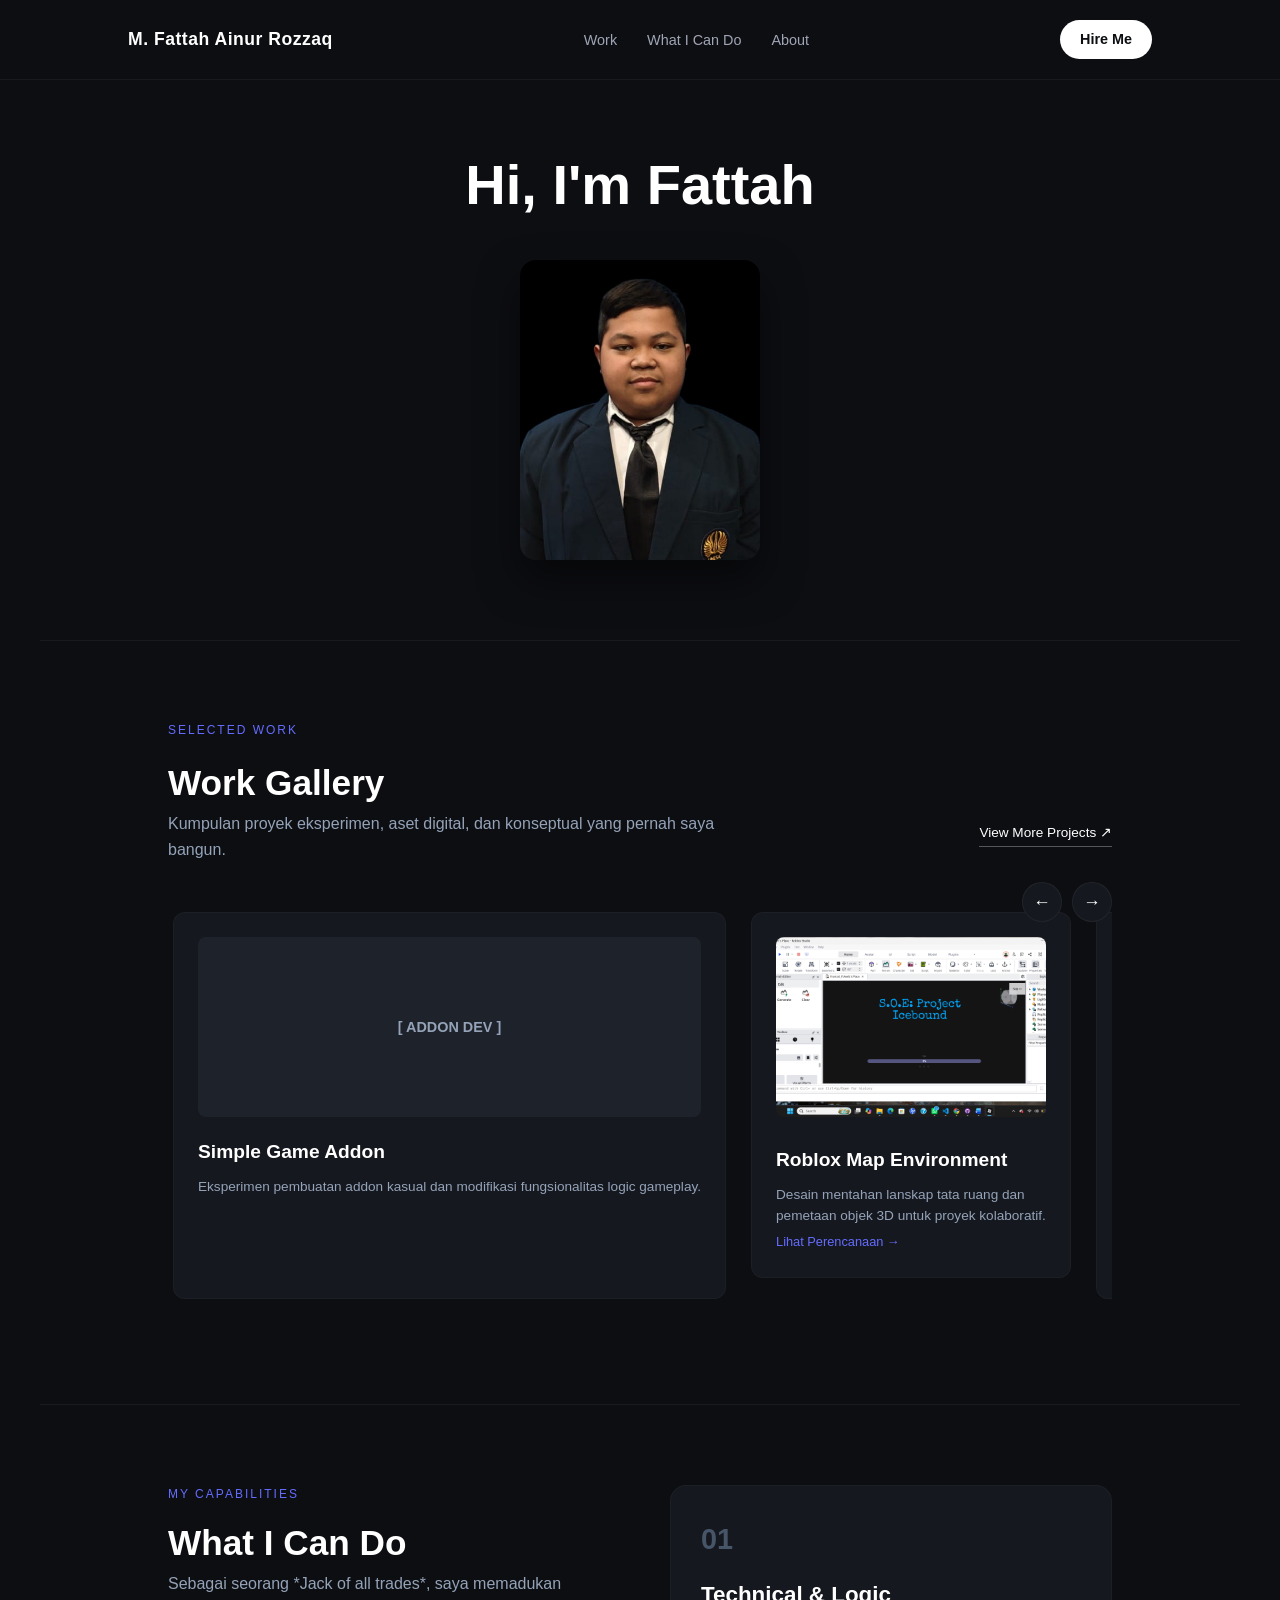
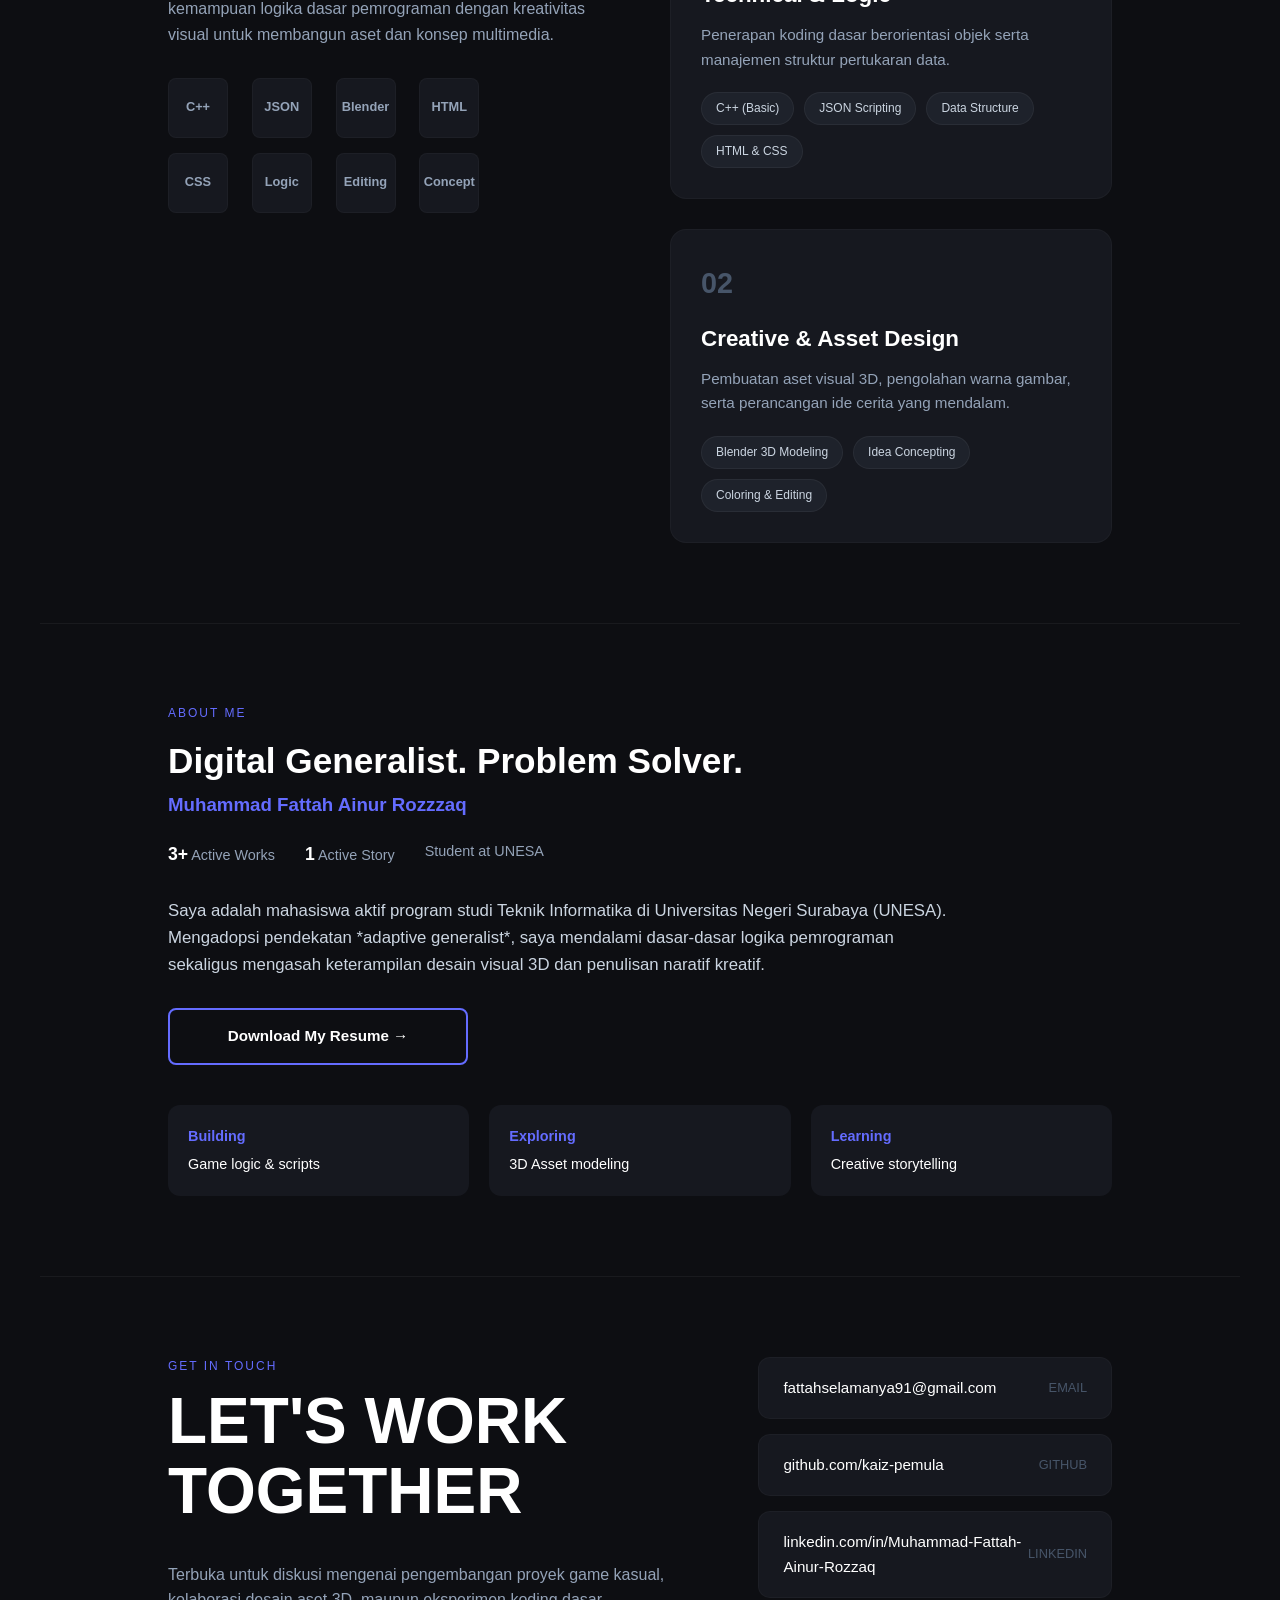
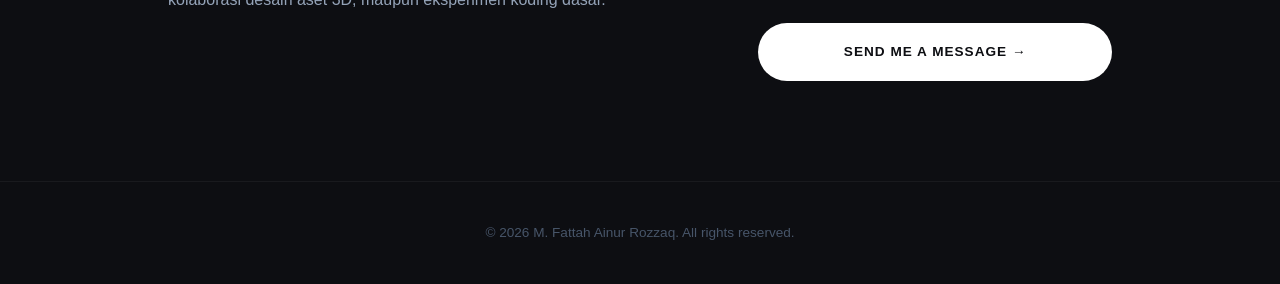
<file: index.html>
<!DOCTYPE html>
<html lang="en">
<head>
    <meta charset="UTF-8">
    <meta name="viewport" content="width=device-width, initial-scale=1.0">
    <title>Portofolio - M. Fattah Ainur Rozzaq</title>
    <link rel="stylesheet" href="style.css">
</head>
<body>
    <nav>
        <div class="logo">M. Fattah Ainur Rozzaq</div>
        <ul>
            <li><a href="#work">Work</a></li>
            <li><a href="#skills">What I Can Do</a></li>
            <li><a href="#about">About</a></li>
        </ul>
        <a href="#contact" class="btn-hire">Hire Me</a>
    </nav>

    <header class="hero">
        <h1>Hi, I'm Fattah</h1>
        <img src="M.Fattah Ainur R..jpeg" alt="Foto Profil">
    </header>

   <!-- WORK GALLERY (MENGARAH KE HALAMAN BARU) -->
    <section id="work" class="work-section">
        <span class="section-tag">Selected Work</span>
        
        <div class="work-header">
            <div>
                <h2 class="section-title">Work Gallery</h2>
                <p class="section-desc">Kumpulan proyek eksperimen, aset digital, dan konseptual yang pernah saya bangun.</p>
            </div>
            <a href="#" class="view-more">View More Projects &#8599;</a>
        </div>
        
        <div class="slider-wrapper">
            <div class="slider-nav">
                <a href="#proyek-1" class="nav-arrow">&#8592;</a>
                <a href="#proyek-3" class="nav-arrow">&#8594;</a>
            </div>
            
            <div class="gallery-grid">
                <!-- Proyek 1 -->
                <div class="card" id="proyek-1">
                    <div class="project-img-placeholder">[ ADDON DEV ]</div>
                    <h3>Simple Game Addon</h3>
                    <p>Eksperimen pembuatan addon kasual dan modifikasi fungsionalitas logic gameplay.</p>
                </div>
                
                <a href="projectrbx.html" class="card-link">
                    <div class="card">
                        <img src="Projectrbx.png" alt="projectrbx" class="card-img-cover">
                        <h3>Roblox Map Environment</h3>
                        <p>Desain mentahan lanskap tata ruang dan pemetaan objek 3D untuk proyek kolaboratif. <span style="color:#646cff; display:block; margin-top:5px; font-size:0.8rem;">Lihat Perencanaan &rarr;</span></p>
                    </div>
                </a>
                
                <a href="LN.html" class="card-link">
                    <div class="card" id="proyek-3">
                        <img src="LNproject.jpeg" alt="LNproject" class="card-img-cover">
                        <h3>Light Novel Project - Ch. 1</h3>
                        <p>Penyusunan naskah awal dan visualisasi konsep cerita bergenre dark fantasy metafiksi. <span style="color:#646cff; display:block; margin-top:5px; font-size:0.8rem;">Baca Sinopsis &rarr;</span></p>
                    </div>
                </a>
            </div>
        </div>
    </section>

    <section id="skills" class="skills-section">
        <div class="skills-container">
            <div class="skills-left">
                <span class="section-tag">My Capabilities</span>
                <h2 class="section-title">What I Can Do</h2>
                <p class="section-desc">Sebagai seorang *Jack of all trades*, saya memadukan kemampuan logika dasar pemrograman dengan kreativitas visual untuk membangun aset dan konsep multimedia.</p>
                
                <div class="tech-icons">
                    <div class="icon-box">C++</div>
                    <div class="icon-box">JSON</div>
                    <div class="icon-box">Blender</div>
                    <div class="icon-box">HTML</div>
                    <div class="icon-box">CSS</div>
                    <div class="icon-box">Logic</div>
                    <div class="icon-box">Editing</div>
                    <div class="icon-box">Concept</div>
                </div>
            </div>
            
            <div class="skills-right">
                <!-- Skill Teknis -->
                <div class="skill-item">
                    <div class="skill-number">01</div>
                    <h3>Technical & Logic</h3>
                    <p>Penerapan koding dasar berorientasi objek serta manajemen struktur pertukaran data.</p>
                    <div class="tags-container">
                        <span class="tag">C++ (Basic)</span>
                        <span class="tag">JSON Scripting</span>
                        <span class="tag">Data Structure</span>
                        <span class="tag">HTML & CSS</span>
                    </div>
                </div>
                
                <div class="skill-item">
                    <div class="skill-number">02</div>
                    <h3>Creative & Asset Design</h3>
                    <p>Pembuatan aset visual 3D, pengolahan warna gambar, serta perancangan ide cerita yang mendalam.</p>
                    <div class="tags-container">
                        <span class="tag">Blender 3D Modeling</span>
                        <span class="tag">Idea Concepting</span>
                        <span class="tag">Coloring & Editing</span>
                    </div>
                </div>
            </div>
        </div>
    </section>

    <section id="about" class="about-section">
        <span class="section-tag">About Me</span>
        <h2 class="section-title">Digital Generalist. Problem Solver.</h2>
        <h3 style="color: #646cff; margin-bottom: 10px;">Muhammad Fattah Ainur Rozzzaq</h3>
        
        <div class="about-meta">
            <div><strong>3+</strong> Active Works</div>
            <div><strong>1</strong> Active Story</div>
            <div>Student at UNESA</div>
        </div>
        
        <p class="about-text">
            Saya adalah mahasiswa aktif program studi Teknik Informatika di Universitas Negeri Surabaya (UNESA). Mengadopsi pendekatan *adaptive generalist*, saya mendalami dasar-dasar logika pemrograman sekaligus mengasah keterampilan desain visual 3D dan penulisan naratif kreatif.
        </p>
        
        <div class="resume-btn-container">
            <a href="CV_Muhammad Fattah Ainur Rozzaq.pdf" download="CV_Muhammad Fattah Ainur Rozzaq" class="btn-block-resume">Download My Resume &rarr;</a>
        </div>
        
        <div class="focus-cards">
            <div class="focus-box">
                <span>Building</span>
                Game logic & scripts
            </div>
            <div class="focus-box">
                <span>Exploring</span>
                3D Asset modeling
            </div>
            <div class="focus-box">
                <span>Learning</span>
                Creative storytelling
            </div>
        </div>
    </section>

    <section id="contact" class="contact-section">
        <div class="contact-left">
            <span class="section-tag">Get In Touch</span>
            <h2>LET'S WORK<br>TOGETHER</h2>
            <p class="section-desc">Terbuka untuk diskusi mengenai pengembangan proyek game kasual, kolaborasi desain aset 3D, maupun eksperimen koding dasar.</p>
        </div>
        <div class="contact-right">
            <a href="mailto:fattahselamanya91@gmail.com" class="contact-link">
                fattahselamanya91@gmail.com <span>Email</span>
            </a>
            <a href="https://github.com" class="contact-link" target="_blank">
                github.com/kaiz-pemula <span>Github</span>
            </a>
            <a href="https://www.linkedin.com/in/muhammad-fattah-ainur-rozzaq-3025392bb?utm_source=share_via&utm_content=profile&utm_medium=member_android" class="contact-link">
                linkedin.com/in/Muhammad-Fattah-Ainur-Rozzaq <span>Linkedin</span>
            </a>
           <a href="https://wa.me/6282334886173" target="_blank" class="btn-msg">Send Me A Message &rarr;</a>
        </div>
    </section>

    <footer>
        &copy; 2026 M. Fattah Ainur Rozzaq. All rights reserved.
    </footer>
</body>
</html>
</file>
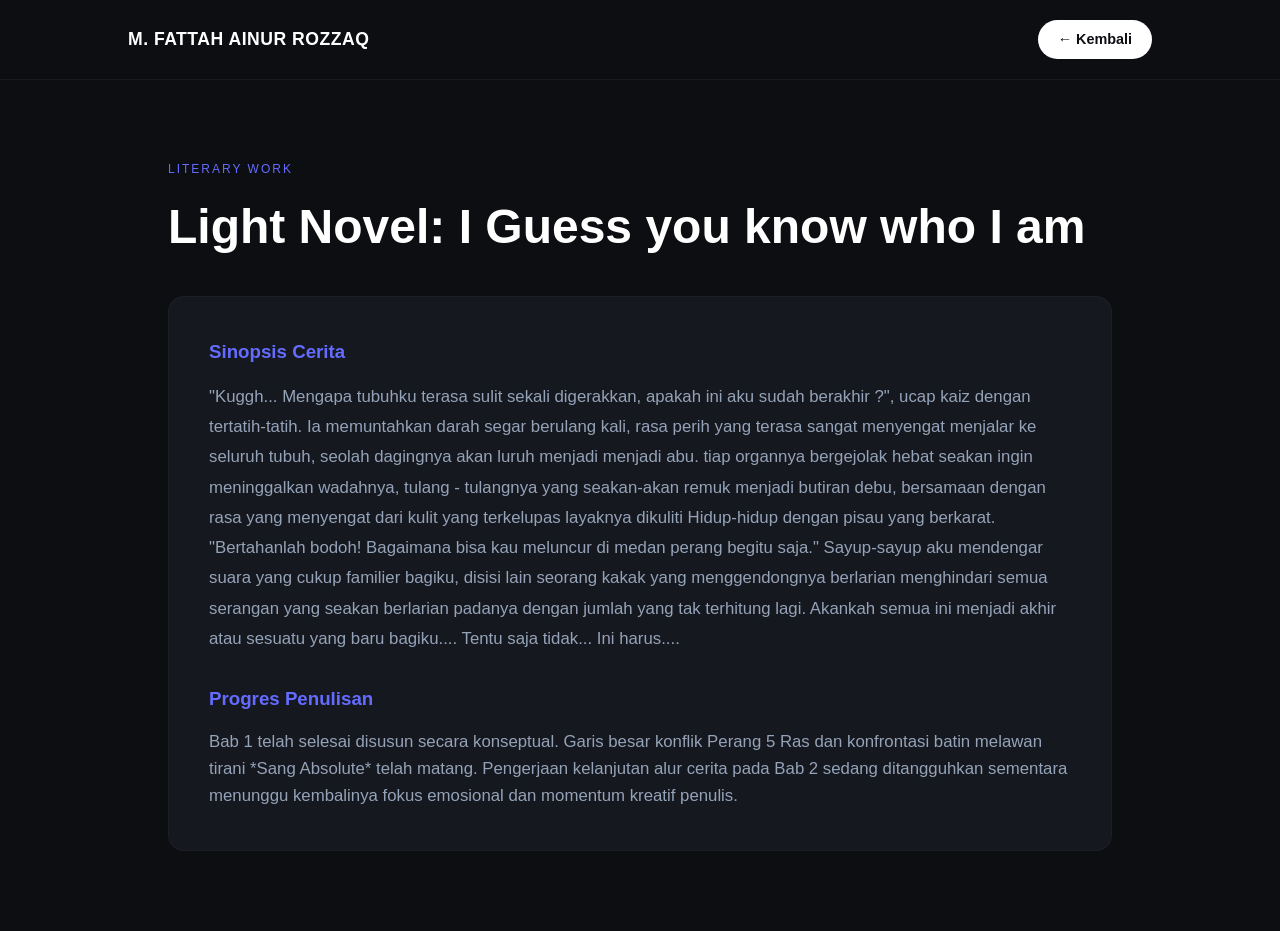
<file: LN.html>
<!DOCTYPE html>
<html lang="id">
<head>
    <meta charset="UTF-8">
    <meta name="viewport" content="width=device-width, initial-scale=1.0">
    <title>Light Novel Project - M. Fattah Ainur Rozzaq</title>
    <link rel="stylesheet" href="style.css">
</head>
<body>
    <nav>
        <div class="logo">M. FATTAH AINUR ROZZAQ</div>
        <a href="index.html" class="btn-hire">&larr; Kembali</a>
    </nav>

    <section>
        <span class="section-tag">Literary Work</span>
        <h2 class="section-title" style="font-size: 3rem; margin-bottom: 20px;">Light Novel: I Guess you know who I am</h2>
        
        <div style="background: #16181f; padding: 40px; border-radius: 16px; border: 1px solid rgba(255, 255, 255, 0.03); margin-top: 30px;">
            <h3 style="color: #646cff; margin-bottom: 15px;">Sinopsis Cerita</h3>
            <p style="color: #94a3b8; margin-bottom: 30px; font-size: 1.05rem; line-height: 1.8;">
                "Kuggh... Mengapa tubuhku terasa sulit sekali digerakkan, apakah ini aku sudah berakhir ?", ucap kaiz dengan tertatih-tatih.

Ia memuntahkan darah segar berulang kali, rasa perih yang terasa sangat menyengat menjalar ke seluruh tubuh, seolah dagingnya akan luruh menjadi menjadi abu. tiap organnya bergejolak hebat seakan ingin meninggalkan wadahnya, tulang - tulangnya yang seakan-akan remuk menjadi butiran debu, bersamaan dengan rasa yang menyengat dari kulit yang terkelupas layaknya dikuliti Hidup-hidup dengan pisau yang berkarat. 

"Bertahanlah bodoh! Bagaimana bisa kau meluncur di medan perang begitu saja." 

Sayup-sayup aku mendengar suara yang cukup familier bagiku, disisi lain seorang kakak yang menggendongnya berlarian menghindari semua serangan yang seakan berlarian padanya dengan jumlah yang tak terhitung lagi. Akankah semua ini menjadi akhir atau sesuatu yang baru bagiku.... Tentu saja tidak... Ini harus....
            </p>
            
            <h3 style="color: #646cff; margin-bottom: 15px;">Progres Penulisan</h3>
            <p style="color: #94a3b8; font-size: 1.05rem;">
                Bab 1 telah selesai disusun secara konseptual. Garis besar konflik Perang 5 Ras dan konfrontasi batin melawan tirani *Sang Absolute* telah matang. Pengerjaan kelanjutan alur cerita pada Bab 2 sedang ditangguhkan sementara menunggu kembalinya fokus emosional dan momentum kreatif penulis.
            </p>
        </div>
    </section>
</body>
</html>
</file>
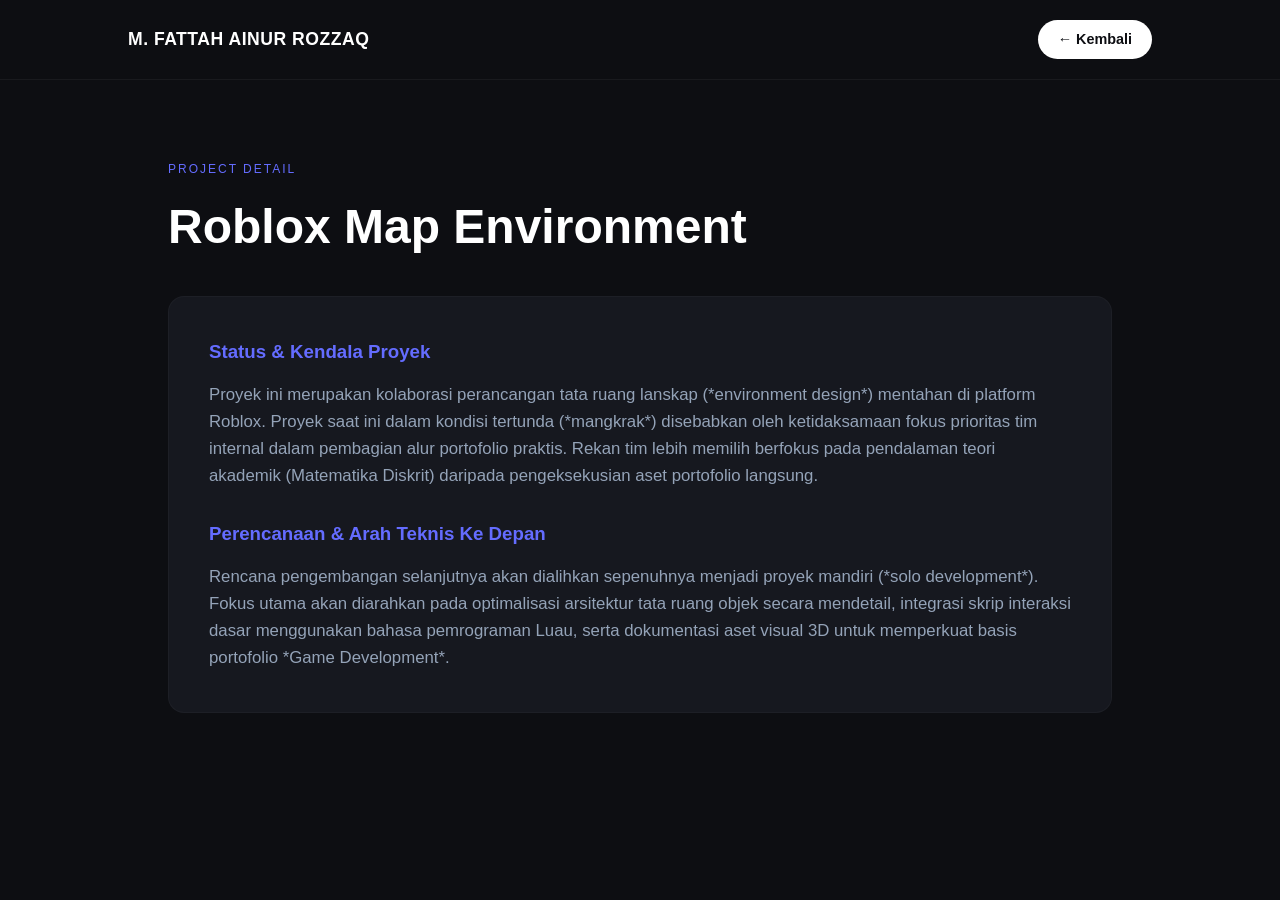
<file: projectrbx.html>
<!DOCTYPE html>
<html lang="id">
<head>
    <meta charset="UTF-8">
    <meta name="viewport" content="width=device-width, initial-scale=1.0">
    <title>Roblox Project - M. Fattah Ainur Rozzaq</title>
    <link rel="stylesheet" href="style.css">
</head>
<body>
    <nav>
        <div class="logo">M. FATTAH AINUR ROZZAQ</div>
        <a href="index.html" class="btn-hire">&larr; Kembali</a>
    </nav>

    <section>
        <span class="section-tag">Project Detail</span>
        <h2 class="section-title" style="font-size: 3rem; margin-bottom: 20px;">Roblox Map Environment</h2>
        
        <div style="background: #16181f; padding: 40px; border-radius: 16px; border: 1px solid rgba(255, 255, 255, 0.03); margin-top: 30px;">
            <h3 style="color: #646cff; margin-bottom: 15px;">Status & Kendala Proyek</h3>
            <p style="color: #94a3b8; margin-bottom: 30px; font-size: 1.05rem;">
                Proyek ini merupakan kolaborasi perancangan tata ruang lanskap (*environment design*) mentahan di platform Roblox. Proyek saat ini dalam kondisi tertunda (*mangkrak*) disebabkan oleh ketidaksamaan fokus prioritas tim internal dalam pembagian alur portofolio praktis. Rekan tim lebih memilih berfokus pada pendalaman teori akademik (Matematika Diskrit) daripada pengeksekusian aset portofolio langsung.
            </p>
            
            <h3 style="color: #646cff; margin-bottom: 15px;">Perencanaan & Arah Teknis Ke Depan</h3>
            <p style="color: #94a3b8; font-size: 1.05rem;">
                Rencana pengembangan selanjutnya akan dialihkan sepenuhnya menjadi proyek mandiri (*solo development*). Fokus utama akan diarahkan pada optimalisasi arsitektur tata ruang objek secara mendetail, integrasi skrip interaksi dasar menggunakan bahasa pemrograman Luau, serta dokumentasi aset visual 3D untuk memperkuat basis portofolio *Game Development*.
            </p>
        </div>
    </section>
</body>
</html>
</file>
<file: style.css>
* {
    box-sizing: border-box;
    margin: 0;
    padding: 0;
}
body {
    background-color: #0d0e12;
    color: #ffffff;
    font-family: 'Segoe UI', Tahoma, Geneva, Verdana, sans-serif;
    line-height: 1.6;
}
header, section {
    padding: 80px 10%;
    max-width: 1200px;
    margin: 0 auto;
}

nav {
    display: flex;
    justify-content: space-between;
    align-items: center;
    padding: 20px 10%;
    background-color: #0d0e12;
    position: sticky;
    top: 0;
    z-index: 1000;
    border-bottom: 1px solid rgba(255, 255, 255, 0.05);
}
nav .logo {
    font-weight: 700;
    font-size: 1.1rem;
    letter-spacing: 0.5px;
}
nav ul {
    list-style: none;
    display: flex;
    gap: 30px;
}
nav ul li a {
    color: #a0a5b5;
    text-decoration: none;
    font-size: 0.9rem;
    transition: color 0.3s;
}
nav ul li a:hover {
    color: #ffffff;
}
nav .btn-hire {
    background: #ffffff;
    color: #0d0e12;
    padding: 8px 20px;
    border-radius: 20px;
    text-decoration: none;
    font-weight: 600;
    font-size: 0.9rem;
}

.hero {
    display: flex;
    flex-direction: column;
    align-items: center;
    text-align: center;
    padding-top: 60px;
}
.hero h1 {
    font-size: 3.5rem;
    font-weight: 700;
    margin-bottom: 30px;
}
.hero img {
    width: 240px;
    height: 300px;
    object-fit: cover;
    border-radius: 16px;
    box-shadow: 0 20px 40px rgba(0,0,0,0.5);
}

.work-section {
    border-top: 1px solid rgba(255, 255, 255, 0.05);
    position: relative;
}
.work-header {
    display: flex;
    justify-content: space-between;
    align-items: flex-end;
    margin-bottom: 40px;
}
.section-tag {
    font-size: 0.75rem;
    text-transform: uppercase;
    letter-spacing: 2px;
    color: #646cff;
    margin-bottom: 10px;
    display: block;
}
.section-title {
    font-size: 2.2rem;
    font-weight: 700;
    margin-top: 5px;
}
.section-desc {
    color: #94a3b8;
    max-width: 600px;
}
.view-more {
    color: #ffffff;
    text-decoration: none;
    font-size: 0.85rem;
    display: inline-flex;
    align-items: center;
    gap: 5px;
    border-bottom: 1px solid rgba(255, 255, 255, 0.3);
    padding-bottom: 3px;
    margin-bottom: 15px;
}
.slider-wrapper {
    position: relative;
    width: 100%;
}
.gallery-grid {
    display: flex;
    gap: 25px;
    overflow-x: auto;
    scroll-behavior: smooth;
    padding: 10px 5px 25px 5px;
    scrollbar-width: none;
}
.gallery-grid::-webkit-scrollbar {
    display: none;
}
.card {
    background: #16181f;
    border: 1px solid rgba(255, 255, 255, 0.03);
    border-radius: 12px;
    padding: 24px;
    min-width: 320px;
    flex-shrink: 0;
    transition: transform 0.3s, border-color 0.3s;
}
.card:hover {
    transform: translateY(-5px);
    border-color: rgba(100, 108, 255, 0.3);
}
.card .project-img-placeholder {
    width: 100%;
    height: 180px;
    background: #1e222b;
    border-radius: 8px;
    margin-bottom: 20px;
    display: flex;
    align-items: center;
    justify-content: center;
    color: #94a3b8;
    font-size: 0.9rem;
    font-weight: 600;
    overflow: hidden;
}

.card img {
    width: 100%;
    height: 180px;      
    object-fit: cover;  
    border-radius: 8px; 
    margin-bottom: 20px;
}

.card h3 {
    font-size: 1.2rem;
    margin-bottom: 8px;
}
.card p {
    color: #94a3b8;
    font-size: 0.85rem;
}

.slider-nav {
    display: flex;
    gap: 10px;
    position: absolute;
    right: 0;
    top: -20px;
}
.nav-arrow {
    width: 40px;
    height: 40px;
    border-radius: 50%;
    background: #16181f;
    border: 1px solid rgba(255, 255, 255, 0.05);
    color: #ffffff;
    display: flex;
    align-items: center;
    justify-content: center;
    text-decoration: none;
    font-size: 1.1rem;
    cursor: pointer;
    transition: background 0.3s;
}
.nav-arrow:hover {
    background: #1e222b;
}

.skills-section {
    border-top: 1px solid rgba(255, 255, 255, 0.05);
}
.skills-container {
    display: grid;
    grid-template-columns: 1fr 1fr;
    gap: 60px;
}
.skills-left .tech-icons {
    display: grid;
    grid-template-columns: repeat(4, 1fr);
    gap: 15px;
    margin-top: 30px;
    max-width: 320px;
}
.icon-box {
    width: 60px;
    height: 60px;
    background: #16181f;
    border-radius: 8px;
    display: flex;
    align-items: center;
    justify-content: center;
    font-size: 0.8rem;
    color: #94a3b8;
    font-weight: 600;
    border: 1px solid rgba(255, 255, 255, 0.03);
}
.skills-right {
    display: flex;
    flex-direction: column;
    gap: 30px;
}
.skill-item {
    background: #16181f;
    padding: 30px;
    border-radius: 16px;
    border: 1px solid rgba(255, 255, 255, 0.03);
}
.skill-number {
    font-size: 1.8rem;
    font-weight: 700;
    color: #475569;
    margin-bottom: 15px;
}
.skill-item h3 {
    font-size: 1.4rem;
    margin-bottom: 10px;
}
.skill-item p {
    color: #94a3b8;
    font-size: 0.95rem;
    margin-bottom: 20px;
}
.tags-container {
    display: flex;
    flex-wrap: wrap;
    gap: 10px;
}
.tag {
    background: #1e222b;
    color: #cbd5e1;
    padding: 6px 14px;
    border-radius: 20px;
    font-size: 0.75rem;
    border: 1px solid rgba(255, 255, 255, 0.05);
}

.card-link {
    text-decoration: none;
    color: inherit;
    display: block;
}
.resume-btn-container {
    width: 100%;
    margin: 25px 0 35px 0;
}
.btn-block-resume {
    display: block;
    width: 100%;
    max-width: 300px;
    background: transparent;
    color: #ffffff;
    border: 2px solid #646cff;
    padding: 14px 24px;
    border-radius: 8px;
    text-align: center;
    text-decoration: none;
    font-weight: 600;
    font-size: 0.95rem;
    transition: all 0.3s ease;
}
.btn-block-resume:hover {
    background: #646cff;
    box-shadow: 0 0 15px rgba(100, 108, 255, 0.4);
    transform: translateY(-2px);
}

.about-section {
    border-top: 1px solid rgba(255, 255, 255, 0.05);
}
.about-meta {
    display: flex;
    gap: 30px;
    margin: 20px 0 30px 0;
    font-size: 0.9rem;
    color: #94a3b8;
}
.about-meta strong {
    color: #ffffff;
    font-size: 1.1rem;
}
.about-text {
    color: #cbd5e1;
    font-size: 1.05rem;
    max-width: 800px;
    margin-bottom: 30px;
}
.btn-resume {
    color: #ffffff;
    text-decoration: none;
    font-weight: 600;
    display: inline-flex;
    align-items: center;
    gap: 8px;
}
.focus-cards {
    display: flex;
    gap: 20px;
    margin-top: 40px;
}
.focus-box {
    background: #16181f;
    padding: 20px;
    border-radius: 12px;
    flex: 1;
    font-size: 0.9rem;
}
.focus-box span {
    color: #646cff;
    display: block;
    margin-bottom: 5px;
    font-weight: 600;
}

.contact-section {
    border-top: 1px solid rgba(255, 255, 255, 0.05);
    display: grid;
    grid-template-columns: 1.2fr 0.8fr;
    gap: 60px;
    padding-bottom: 100px;
}
.contact-left h2 {
    font-size: 4rem;
    font-weight: 800;
    line-height: 1.1;
    margin-bottom: 35px;
}
.contact-right {
    display: flex;
    flex-direction: column;
    gap: 15px;
    justify-content: center;
}
.contact-link {
    background: #16181f;
    padding: 18px 24px;
    border-radius: 12px;
    color: #ffffff;
    text-decoration: none;
    display: flex;
    justify-content: space-between;
    align-items: center;
    border: 1px solid rgba(255, 255, 255, 0.03);
    font-size: 0.95rem;
}
.contact-link span {
    color: #475569;
    font-size: 0.8rem;
    text-transform: uppercase;
}
.btn-msg {
    background: #ffffff;
    color: #0d0e12;
    text-align: center;
    padding: 18px;
    border-radius: 30px;
    text-decoration: none;
    font-weight: 700;
    letter-spacing: 1px;
    margin-top: 10px;
    text-transform: uppercase;
    font-size: 0.85rem;
    display: block;
    transition: all 0.3s ease; 
}

.btn-msg:hover {
    background: #646cff; 
    color: #ffffff;      
    box-shadow: 0 0 15px rgba(100, 108, 255, 0.4); 
    transform: translateY(-2px); 
}
footer {
    text-align: center;
    padding: 40px;
    color: #475569;
    font-size: 0.85rem;
    border-top: 1px solid rgba(255, 255, 255, 0.05);
}
</file>
